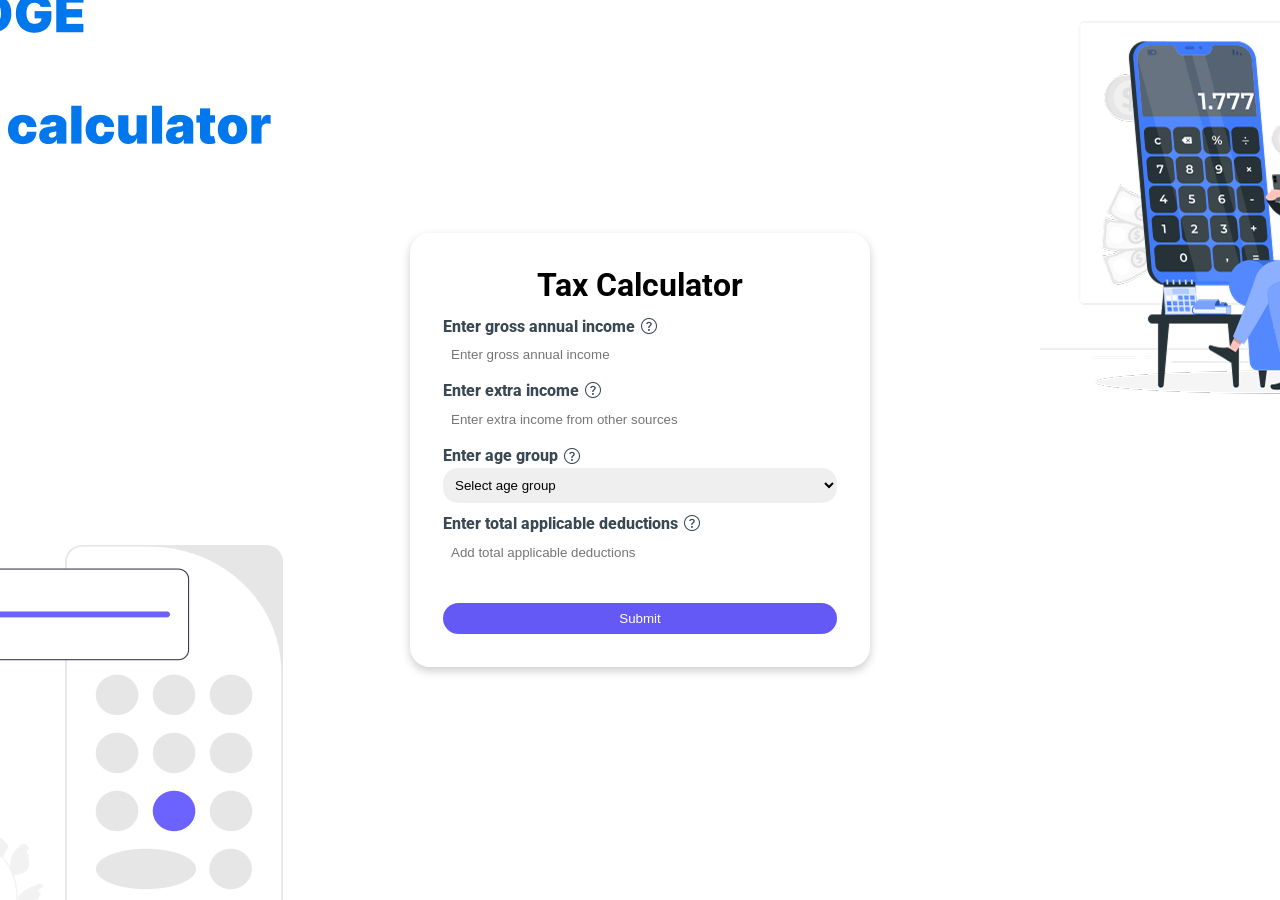
<file: 2nd/image-led-websmith-main/Tax-Calculator-main/Tax-Calculator-main/indextax.html>
<!DOCTYPE html>
<html>
  <head>
    <title>Tax Calculator</title>
    <meta charset="UTF-8" />
    <link rel="stylesheet" href="https://cdn.jsdelivr.net/npm/bootstrap-icons@1.11.3/font/bootstrap-icons.min.css">
    <link rel="stylesheet" type="text/css" href="\Tax-Calculator-main\Tax-Calculator-main\styles.css" />
  </head>
  <body>
    <div id="app">
      <h1>Tax Calculator</h1>
      <label>
        <p><span>Enter gross annual income</span><span class="bi bi-question-circle tooltip"><span class="tooltiptext">Gross annual income is your total salary in a year before any deductions</span></span></p>
        <input placeholder="Enter gross annual income" id="gross-income" />
        <i class="bi bi-exclamation-circle tooltip" id="error-icon-gross-income"><span class="tooltiptext" id="error-text-gross-income">Please enter numbers only</span></i>
      </label>
      <label>
        <p><span>Enter extra income</span><span class="bi bi-question-circle tooltip"><span class="tooltiptext">Extra income is your income from other sources excluding gross income</span></span></p>
        <input placeholder="Enter extra income from other sources" id="extra-income" />
        <i class="bi bi-exclamation-circle tooltip" id="error-icon-extra-income"><span class="tooltiptext" id="error-text-extra-income">Please enter numbers only</span></i>
      </label>
      <label>
        <p><span class="select-label">Enter age group</span><span class="bi bi-question-circle tooltip"><span class="tooltiptext">Select you age from given age group options</span></span></p>
        <div id="select-container">
        <select id="age-group">
          <option value="" disabled selected hidden>Select age group</option>
          <option value="lessthan40"> < 40</option>
          <option value="between40and60">≥ 40 & < 60</option>
          <option value="greaterthan60">≥ 60</option>
        </select>
        <div class="error-icon-container">
        <i class="bi bi-exclamation-circle tooltip" id="error-icon-age-group"><span class="tooltiptext" id="error-text-age-group">Please enter numbers only</span></i>
        </div>
      </div>
      </label>
      <label>
        <p class="deductions-label"><span>Enter total applicable deductions</span><span class="bi bi-question-circle tooltip"><span class="tooltiptext">Enter total applicable deductions for gross and extra income</span></span></p>
        <input placeholder="Add total applicable deductions" id="total-deductions" />
        <i class="bi bi-exclamation-circle tooltip" id="error-icon-total-deductions"><span class="tooltiptext" id="error-text-total-deductions">Please enter numbers only</span></i>
      </label>
      <button class="submit">Submit</button>
      <div id="result">
        <h2>Your overall income will be<h2>
        <h3 id="overall-income">0</h3>
        <h5 id="tax-text">after tax deductions</h5>
        <button class="close">Close</button>
      </div>
    </div>

    <script src="index.js" type="module"></script>
  </body>
</html>
</file>
